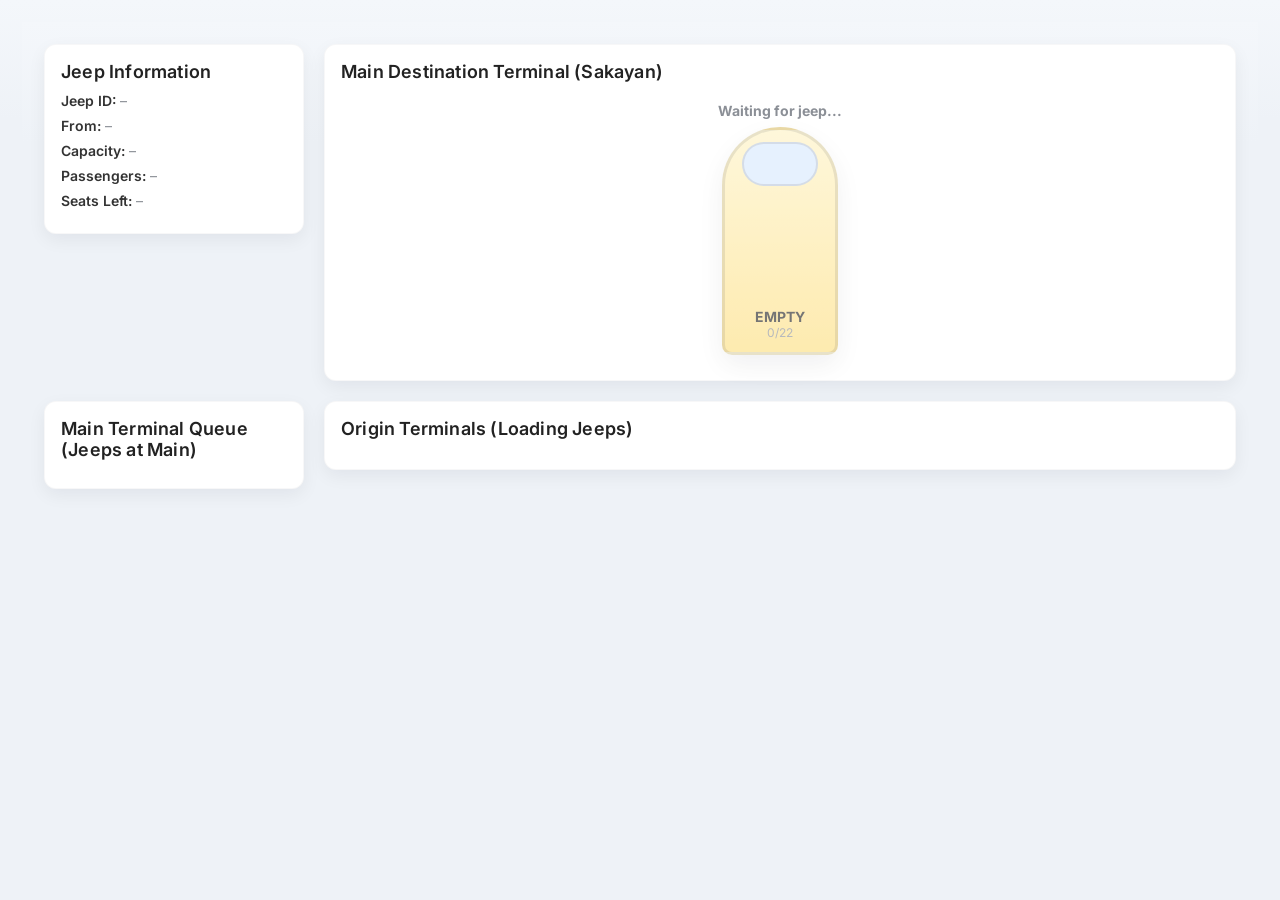
<file: templates/mainterminal.html>
<!DOCTYPE html>
<html lang="en">
<head>
  <meta charset="UTF-8" />
  <title>Jeep Terminal - 4 Terminals + Main Destination</title>

  <style>
  /* ---------- GLOBAL ---------- */
  @import url('https://fonts.googleapis.com/css2?family=Inter:wght@300;400;600;700&display=swap');

  :root{
    --bg:#f4f7fb;
    --card:#ffffff;
    --muted:#8b8f96;
    --accent:#4a6cf7;
    --jeep-yellow:#ffdf7a;
    --panel-radius:12px;
    --soft-shadow: 0 6px 18px rgba(16,24,40,0.06);
  }

  html,body{
    height:100%;
    margin:0;
    font-family:"Inter", Arial, sans-serif;
    background: linear-gradient(180deg,var(--bg), #eef2f7 120px);
    color:#222;
    -webkit-font-smoothing:antialiased;
    -moz-osx-font-smoothing:grayscale;
    padding:22px;
    box-sizing:border-box;
  }

  h3{
    margin:0 0 10px 0;
    font-size:18px;
    font-weight:600;
    color:#222;
    letter-spacing:0.2px;
  }

  /* ---------- GRID LAYOUT ---------- */
  .layout{
    display:grid;
    grid-template-columns:260px 1fr;
    grid-template-rows:auto auto;
    grid-template-areas:
      "info main"
      "queue origin";
    gap:20px;
    align-items:start;
  }

  .panel, .panel1{
    background:var(--card);
    border-radius:var(--panel-radius);
    padding:16px;
    box-shadow:var(--soft-shadow);
    border: 1px solid rgba(16,24,40,0.03);
  }

  #infoPanel{ grid-area:info; }
  #mainTerminalPanel{ grid-area:main; }
  #queuePanel{ grid-area:queue; }
  #originPanel{ grid-area:origin; }

  /* ---------- INFO PANEL ---------- */
  #infoPanel p{
    margin:8px 0;
    color:var(--muted);
    font-size:14px;
  }
  #infoPanel strong{ color:#333; font-weight:600; }

  /* ---------- JEEP (vertical base) ---------- */
  .jeep-vertical, .main-jeep, .origin-jeep {
    transition: transform .18s ease, box-shadow .18s ease;
    cursor:pointer;
  }
  .jeep-vertical:hover, .main-jeep:hover, .origin-jeep:hover{
    transform: translateY(-4px) scale(1.02);
    box-shadow: 0 10px 30px rgba(16,24,40,0.12);
  }

  /* base vertical jeep (portrait) */
  .jeep-vertical{
    width:90px;
    height:180px;
    border-radius:60px 60px 12px 12px;
    border:2px solid rgba(0,0,0,0.12);
    background: linear-gradient(180deg,#fffef0,#fff9c4);
    display:flex;
    flex-direction:column;
    align-items:center;
    justify-content:flex-end;
    padding-bottom:10px;
    position:relative;
    box-shadow: inset 0 -6px 12px rgba(0,0,0,0.02);
  }
  .jeep-vertical::before{
    content:"";
    position:absolute;
    top:10px;
    left:50%;
    transform:translateX(-50%);
    width:62px;
    height:36px;
    background:#d7e9ff;
    border:2px solid rgba(0,0,0,0.14);
    border-radius:20px;
  }
  .terminal-label{ font-size:12px; color:var(--muted); margin-bottom:4px; }
  .jeep-id{ font-weight:700; font-size:14px; color:#222; }
  .jeep-count{ font-size:12px; color:var(--muted); }

  /* flip styling kept (top jeeps show back view) */
  .jeep-flip{ transform: scaleY(-1); }
  .jeep-flip .terminal-label,
  .jeep-flip .jeep-id,
  .jeep-flip .jeep-count { transform: scaleY(-1); }

  /* ---------- MAIN JEEP — centered perfectly ---------- */
  .main-jeep-wrapper{
    display:flex;
    justify-content:center;
    align-items:center;      /* vertical center */
    height:260px;            /* gives vertical space to center in panel */
    padding:6px 0;
  }

  /* ensure responsive smaller heights still center */
  @media (max-height:620px){
    .main-jeep-wrapper{ height:200px; }
  }
  @media (max-width:720px){
    .layout{ grid-template-columns:1fr; grid-template-areas:"info" "main" "queue" "origin"; }
    .main-jeep-wrapper{ height:220px; }
  }

  .main-jeep-box{ display:flex; flex-direction:column; align-items:center; gap:8px; }
  .main-jeep-label{ font-weight:700; color:var(--muted); font-size:14px; }

  .main-jeep{
    width:110px;
    height:210px;
    border-radius:70px 70px 12px 12px;
    border:3px solid rgba(0,0,0,0.14);
    background: linear-gradient(180deg, #fff3c2, var(--jeep-yellow));
    display:flex;
    flex-direction:column;
    align-items:center;
    justify-content:flex-end;
    padding-bottom:12px;
    position:relative;
    box-shadow: 0 10px 28px rgba(16,24,40,0.10);
  }
  .main-jeep::before{
    content:"";
    position:absolute;
    top:12px;
    left:50%;
    transform:translateX(-50%);
    width:72px;
    height:40px;
    background:#d7e9ff;
    border-radius:24px;
    border:2px solid rgba(0,0,0,0.14);
  }
  .main-jeep-empty{ opacity:0.62; filter:grayscale(.05); }

  /* ---------- QUEUE (horizontal cars) ---------- */
  .queue-cars{ display:flex; gap:12px; flex-wrap:wrap; margin-top:12px; align-items:center; }
  .jeep-horizontal{
    min-width:150px;
    height:84px;
    border-radius:18px 50px 50px 18px;
    border:2px solid rgba(0,0,0,0.10);
    background: linear-gradient(90deg,#fffef0,#fff9c4);
    display:flex;
    flex-direction:column;
    justify-content:center;
    align-items:flex-start;
    padding:10px 14px;
    position:relative;
    box-shadow: inset 0 -6px 10px rgba(0,0,0,0.02);
  }
  .jeep-horizontal::before{
    content:"";
    position:absolute;
    left:10px;
    top:50%;
    transform:translateY(-50%);
    width:28px;
    height:38px;
    background:#d7e9ff;
    border-radius:8px;
    border:2px solid rgba(0,0,0,0.14);
  }
  .jeep-horizontal .jeep-id{ font-weight:700; margin-left:36px; font-size:13px; }
  .jeep-horizontal .jeep-count{ margin-left:36px; color:var(--muted); font-size:13px; }

  /* ---------- ORIGIN GRID & ORIGIN JEEPS ---------- */
  .jeep-grid{
    display:grid;
    grid-template-columns:repeat(2, 1fr);
    gap:18px 22px;
    justify-items:center;
    margin-top:14px;
  }

  .origin-jeep{
    width:120px;
    height:200px;
    border-radius:70px 70px 12px 12px;
    background: linear-gradient(180deg,#fffdf0,#fff4c9);
    border:2px solid rgba(0,0,0,0.08);
    display:flex;
    flex-direction:column;
    align-items:center;
    justify-content:flex-end;
    padding-bottom:14px;
    position:relative;
    box-shadow: 0 6px 18px rgba(16,24,40,0.06);
  }
  .origin-jeep::before{
    content:"";
    position:absolute;
    top:10px;
    left:50%;
    transform:translateX(-50%);
    width:62px;
    height:36px;
    background:#d7e9ff;
    border-radius:16px;
    border:2px solid rgba(0,0,0,0.12);
  }
  .origin-label{ font-size:12px; font-weight:700; margin-top:6px; color:#222; }
  .origin-plate{ font-size:12px; color:var(--muted); margin-top:6px; }
  .origin-count{ font-size:13px; font-weight:600; margin-top:8px; color:#222; }

  /* ---------- MODAL & SEATS ---------- */
  .modal-bg{
    position:fixed; inset:0; display:none; align-items:center; justify-content:center;
    background: rgba(4,10,22,0.55); z-index:10000;
  }
  .modal{
    width:380px;
    background:var(--card);
    padding:20px;
    border-radius:12px;
    box-shadow: 0 18px 50px rgba(16,24,40,0.24);
  }
  .jeepney-layout{
    width:100%;
    background:#fafafb;
    padding:14px;
    border-radius:10px;
    border:1px solid rgba(0,0,0,0.06);
    margin-top:8px;
  }
  .jeepney-front{ display:flex; justify-content:space-between; margin-bottom:12px; }
  .driver-box{ flex:1; height:42px; background:#e6e9ee; border-radius:8px; display:flex; align-items:center; padding-left:10px; font-weight:700; color:#333; border:1px solid rgba(0,0,0,0.04); }
  .front-seats{ display:flex; gap:8px; }
  .seat-square{ width:38px; height:38px; border-radius:6px; display:flex; align-items:center; justify-content:center; position:relative; font-weight:700; color:#fff; }
  .seat-square .seat-num{ position:absolute; bottom:4px; right:6px; font-size:10px; opacity:0.95; text-shadow:0 1px 0 rgba(0,0,0,0.25); }
  .filled{ background:#2e8b57; }
  .empty{ background:#d0d4d8; color:#222; }

  .jeepney-row{ display:flex; justify-content:space-between; margin-bottom:8px; }

  .close-btn{
    margin-top:14px;
    width:100%;
    padding:10px;
    background:#ef5350;
    color:#fff; border:none; border-radius:8px; cursor:pointer; font-weight:700;
  }

  /* small helpers */
  .muted{ color:var(--muted); font-size:13px; }
</style>

</head>
<body>

<div class="layout">

  <!-- LEFT INFO PANEL -->
  <div class="panel" id="infoPanel">
    <h3>Jeep Information</h3>
    <p><strong>Jeep ID:</strong> <span id="infoId">–</span></p>
    <p><strong>From:</strong> <span id="infoLocation">–</span></p>
    <p><strong>Capacity:</strong> <span id="infoCap">–</span></p>
    <p><strong>Passengers:</strong> <span id="infoPass">–</span></p>
    <p><strong>Seats Left:</strong> <span id="infoLeft">–</span></p>
  </div>

  <!-- MAIN TERMINAL (sakayan) -->
  <div class="panel" id="mainTerminalPanel">
    <h3>Main Destination Terminal (Sakayan)</h3>
    <div class="main-jeep-wrapper">
      <div class="main-jeep-box">
        <div class="main-jeep-label" id="mainJeepLabel">Waiting for jeep...</div>
        <div class="main-jeep main-jeep-empty" id="mainJeepBox">
          <div class="jeep-id" id="mainJeepId">EMPTY</div>
          <div class="jeep-count" id="mainJeepCount">0/22</div>
        </div>
      </div>
    </div>
  </div>

  <!-- MAIN TERMINAL QUEUE -->
  <div class="panel" id="queuePanel">
    <h3>Main Terminal Queue (Jeeps at Main)</h3>
    <div class="queue-cars" id="queueCars"></div>
  </div>

  <!-- ORIGIN TERMINALS -->
  <div class="panel1" id="originPanel">
    <h3>Origin Terminals (Loading Jeeps)</h3>

    <div class="jeep-grid" id="originGrid"></div>

  </div>

</div>

<!-- MODAL -->
<div class="modal-bg" id="seatModalBg" role="dialog" aria-modal="true" aria-hidden="true" aria-labelledby="seatModalTitle">
  <div class="modal" id="seatModal">
    <h3 id="seatModalTitle">Seats – Jeep <span id="seatJeepId"></span></h3>
    <div id="seatLayout" aria-live="polite"></div>
    <div id="seatCounts" style="margin-top:8px; font-size:13px;"></div>
    <button class="close-btn" onclick="closeSeatModal()" aria-label="Close seat modal">Close</button>
  </div>
</div>

<script>
  const CAPACITY = 22;
  const TICK_MS = 2000;
  const MAIN_TERMINAL_ID = {{ main_terminal_id }};
  // 100% full bago umalis pabalik ng origin
  const MAIN_MIN_FILL = 1.0;

  // 4 origin displays (blue boxes)
  let originJeeps = {};   // dynamic terminal → jeep mapping

  // NOW: departedQueue represents REAL queue at MAIN terminal
  let departedQueue = [];
  let mainJeep = null;      // kasalukuyang nasa main

  // UI refs
  const jeepElems = document.querySelectorAll(".jeep-vertical");
  const queueCarsEl = document.getElementById("queueCars");
  const mainJeepBox = document.getElementById("mainJeepBox");
  const mainJeepLabel = document.getElementById("mainJeepLabel");
  const mainJeepIdEl = document.getElementById("mainJeepId");
  const mainJeepCountEl = document.getElementById("mainJeepCount");

  const infoId = document.getElementById("infoId");
  const infoLocation = document.getElementById("infoLocation");
  const infoCap = document.getElementById("infoCap");
  const infoPass = document.getElementById("infoPass");
  const infoLeft = document.getElementById("infoLeft");

  const seatModalBg = document.getElementById("seatModalBg");
  const seatLayout = document.getElementById("seatLayout");
  const seatJeepId = document.getElementById("seatJeepId");
  const seatCounts = document.getElementById("seatCounts");

  /* ------------------- MODAL / SEAT RENDERING (Improved) ------------------- */

  // Build a single seat DOM node with seat number and filled state
  function createSeatNode(index, filled) {
    const node = document.createElement("div");
    node.className = `seat-square ${filled ? "filled" : "empty"}`;
    node.setAttribute("role", "img");
    node.setAttribute("aria-label", `Seat ${index + 1}: ${filled ? "occupied" : "empty"}`);

    const num = document.createElement("div");
    num.className = "seat-num";
    num.textContent = index + 1;
    node.appendChild(num);

    return node;
  }

  function showSeatModal(j) {
    if (!j) return;
    const capacity = (j.capacity == null ? CAPACITY : j.capacity);
    const taken = Math.max(0, Math.min(j.passengers == null ? 0 : j.passengers, capacity));

    seatJeepId.textContent = j.id ?? "–";
    seatLayout.innerHTML = ""; // clear old content

    const layout = document.createElement("div");
    layout.className = "jeepney-layout";

    // Front: driver + two front seats
    const front = document.createElement("div");
    front.className = "jeepney-front";
    const driver = document.createElement("div");
    driver.className = "driver-box";
    driver.textContent = "Driver";
    front.appendChild(driver);

    const frontSeats = document.createElement("div");
    frontSeats.className = "front-seats";
    frontSeats.appendChild(createSeatNode(0, 0 < taken));
    frontSeats.appendChild(createSeatNode(1, 1 < taken));
    front.appendChild(frontSeats);
    layout.appendChild(front);

    // Remaining seats (pairs)
    let index = 2;
    const remaining = Math.max(0, capacity - 2);
    const rows = Math.ceil(remaining / 2);
    for (let r = 0; r < rows; r++) {
      const row = document.createElement("div");
      row.className = "jeepney-row";
      row.appendChild(createSeatNode(index, index < taken));
      index++;
      row.appendChild(createSeatNode(index, index < taken));
      index++;
      layout.appendChild(row);
    }

    seatLayout.appendChild(layout);

    // seat counts (text)
    seatCounts.textContent = `${taken} / ${capacity} passengers`;

    // show modal
    seatModalBg.style.display = "flex";
    seatModalBg.setAttribute("aria-hidden", "false");
  }

  function closeSeatModal() {
    seatModalBg.style.display = "none";
    seatModalBg.setAttribute("aria-hidden", "true");
  }

  // allow Esc to close modal
  document.addEventListener("keydown", (e) => {
    if (e.key === "Escape") closeSeatModal();
  });

  /* ------------------- INFO PANEL ------------------- */

  function clearInfo() {
    infoId.textContent = "–";
    infoLocation.textContent = "–";
    infoCap.textContent = "–";
    infoPass.textContent = "–";
    infoLeft.textContent = "–";
  }

  function updateInfo(j) {
    if (!j) return;
    infoId.textContent = j.id ?? "–";
    infoLocation.textContent = j.terminalName || j.originName || "Main Terminal";
    infoCap.textContent = j.capacity ?? CAPACITY;
    infoPass.textContent = j.passengers ?? 0;
    infoLeft.textContent = (j.capacity ?? CAPACITY) - (j.passengers ?? 0);
  }

  /* ------------------- RENDERING ------------------- */

  function renderMainJeep() {
    if (!mainJeep) {
      mainJeepBox.classList.add("main-jeep-empty");
      mainJeepIdEl.textContent = "EMPTY";
      mainJeepCountEl.textContent = "0/22";
      mainJeepLabel.textContent = "Waiting for jeep...";

      // Jeep Information panel: nothing at main
      clearInfo();
      return;
    }

    mainJeepBox.classList.remove("main-jeep-empty");
    mainJeepIdEl.textContent = `Jeep ${mainJeep.id}`;
    mainJeepCountEl.textContent = `${mainJeep.passengers}/${mainJeep.capacity}`;

    if (mainJeep.phase === "unloading") {
      mainJeepLabel.textContent = `Unloading (from ${mainJeep.originName})`;
    } else {
      mainJeepLabel.textContent = `Loading (to ${mainJeep.originName})`;
    }

    // Always sync Jeep Information with the jeep at Main Terminal
    updateInfo(mainJeep);
  }

  function renderQueue() {
    queueCarsEl.innerHTML = "";
    departedQueue.forEach(j => {
      const d = document.createElement("div");
      d.className = "jeep-horizontal";
      d.innerHTML = `
        <div class="jeep-id">Jeep ${j.id}</div>
        <div class="jeep-count">${j.passengers}/${j.capacity}</div>
        <div style="font-size:11px;">At Main Terminal</div>
      `;
      d.onclick = () => {
        updateInfo(j);
        showSeatModal(j);
      };
      queueCarsEl.appendChild(d);
    });
  }

  function renderOriginJeeps() {
    const grid = document.getElementById("originGrid");
    grid.innerHTML = "";

    Object.values(originJeeps).forEach(j => {
      const el = document.createElement("div");
      el.className = "origin-jeep";
      el.dataset.terminal = j.terminalId;
      el.innerHTML = `
        <div class="origin-label">${j.terminalName}</div>
        <div class="origin-plate">${j.plate ? j.plate : "No Plate"}</div>
        <div class="origin-count">${j.passengers}/${j.capacity} seats</div>
        <div class="origin-from">From Terminal ${j.terminalId}</div>
      `;
      el.onclick = () => {
        updateInfo(j);
        showSeatModal(j);
      };
      grid.appendChild(el);
    });
  }

  /* ------------------- ARRIVAL LOGIC ------------------- */

  function jeepArrivesAtMain(incoming) {
    mainJeep = {
      id: incoming.id,
      originName: incoming.originName,
      originTerminalId: incoming.originTerminalId,
      passengers: incoming.passengers,
      capacity: incoming.capacity,
      terminalName: "Main Terminal",
      phase: "unloading"
    };
  }

  /* ------------------- MAIN CYCLE ------------------- */

  function simulateMain() {
    // If no jeep at main → take next from queue
    if (!mainJeep && departedQueue.length > 0) {
      jeepArrivesAtMain(departedQueue.shift());
    }

    if (!mainJeep) return;

    if (mainJeep.phase === "unloading") {
      // remove 1-2 passengers (random for realism)
      const remove = 1 + Math.floor(Math.random() * 2);
      mainJeep.passengers = Math.max(0, (mainJeep.passengers || 0) - remove);

      // persist to backend (best-effort)
      fetch(`/api/terminal/${MAIN_TERMINAL_ID}/jeepneys/${mainJeep.id}/passengers`, {
        method: "PATCH",
        headers: { "Content-Type": "application/json" },
        body: JSON.stringify({ passengers: mainJeep.passengers })
      }).catch(err => console.error("Failed to update passengers (unload)", err));

      if (mainJeep.passengers === 0) {
        mainJeep.phase = "loading";
      }
    }

    else if (mainJeep.phase === "loading") {
      // add 1-2 passengers
      const add = 1 + Math.floor(Math.random() * 2);
      mainJeep.passengers = Math.min(mainJeep.capacity || CAPACITY, (mainJeep.passengers || 0) + add);

      // persist to backend (best-effort)
      fetch(`/api/terminal/${MAIN_TERMINAL_ID}/jeepneys/${mainJeep.id}/passengers`, {
        method: "PATCH",
        headers: { "Content-Type": "application/json" },
        body: JSON.stringify({ passengers: mainJeep.passengers })
      }).catch(err => console.error("Failed to update passengers (load)", err));

      const needed = (mainJeep.capacity || CAPACITY) * MAIN_MIN_FILL;

      if (mainJeep.passengers >= needed) {
        // MAIN → ORIGIN departure
        fetch("/api/trips/depart-from-main", {
          method: "POST",
          headers: { "Content-Type": "application/json" },
          body: JSON.stringify({
            jeepney_id: mainJeep.id,
            passengers: mainJeep.passengers
          })
        })
        .then(r => {
          if (!r.ok) return r.json().then(x => { throw x; });
          return r.json();
        })
        .then(() => {
          // after one full cycle, reload data
          loadOriginJeepsFromDB();
          loadMainQueueFromDB();
        })
        .catch(err => console.error("Error depart-from-main:", err));

        mainJeep = null;
      }
    }
  }

  /* ------------------- TICK ------------------- */

  function tick() {
    simulateMain();
    renderOriginJeeps();
    renderQueue();
    renderMainJeep();
  }

  if (!window.__mainTerminalTickId) {
    window.__mainTerminalTickId = setInterval(tick, TICK_MS);
  }
  /* ------------------- LOAD INITIAL DATA ------------------- */

  jeepElems.forEach(el => {
    el.addEventListener("click", () => {
      const idx = parseInt(el.dataset.index, 10);
      const j = originJeeps[idx];
      if (!j || !j.id) return;
      updateInfo(j);
      showSeatModal(j);
    });
  });

  mainJeepBox.addEventListener("click", () => {
    if (!mainJeep) return;
    updateInfo(mainJeep);
    showSeatModal(mainJeep);
  });

  // Load the 4 "origin jeeps" (summary of latest departed jeeps heading to main)
  function loadOriginJeepsFromDB() {
    fetch("/api/main/origin-jeeps")
      .then(r => r.json())
      .then(data => {

        originJeeps = {}; // reset

        data.forEach(row => {
          originJeeps[row.terminal_id] = {
            id: row.jeepney_id,
            terminalId: row.terminal_id,
            terminalName: row.terminal_name,
            plate: row.plate_number,
            passengers: row.passengers ?? 0,
            capacity: row.capacity ?? CAPACITY
          };
        });

        renderOriginJeeps();
      })
      .catch(err => console.error("Origin load error:", err));
  }


  // NEW: load REAL queue at main from DB
  function loadMainQueueFromDB() {
    fetch(`/api/terminal/${MAIN_TERMINAL_ID}/queue`)
      .then(r => r.json())
      .then(data => {
        departedQueue.length = 0;

        data.forEach(row => {
          const capacity = row.capacity ?? CAPACITY;
          const passengers = row.passengers ?? 0;

          departedQueue.push({
            id: row.jeepney_id,
            originName: "Main Terminal Queue",
            originTerminalId: MAIN_TERMINAL_ID,
            passengers,
            capacity,
            terminalName: "Main Terminal"
          });
        });

        // If no jeep currently at main, pull first from queue
        if (!mainJeep && departedQueue.length > 0) {
          jeepArrivesAtMain(departedQueue.shift());
        }

        renderQueue();
        renderMainJeep();
      })
      .catch(err => console.error("Error loading main queue:", err));
  }

  // initial load
  loadOriginJeepsFromDB();
  loadMainQueueFromDB();
</script>

</body>
</html>
</file>
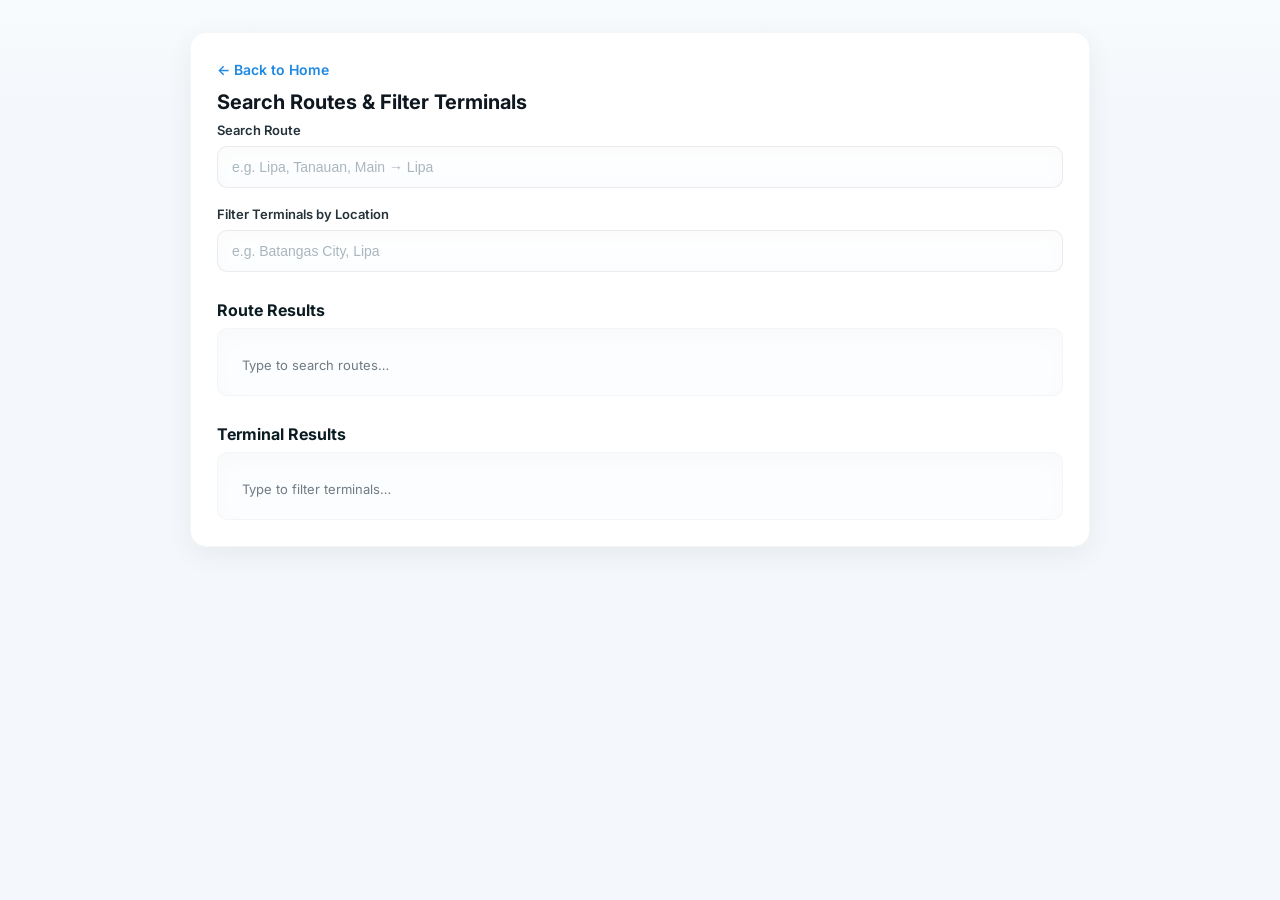
<file: templates/search.html>
<!DOCTYPE html>
<html lang="en">
<head>
  <meta charset="UTF-8">
  <title>Search Routes & Terminals</title>

  <style>
  /* ---------- Typography + Theme ---------- */
  @import url('https://fonts.googleapis.com/css2?family=Inter:wght@300;400;600;700&display=swap');

  :root{
    --bg:#f4f7fb;
    --card:#ffffff;
    --muted:#707b83;
    --accent:#1e88e5;
    --accent-600:#1667c6;
    --soft-shadow: 0 8px 28px rgba(16,24,40,0.06);
    --radius:12px;
  }

  *{ box-sizing:border-box; }
  html,body{ height:100%; margin:0; font-family:"Inter", system-ui, -apple-system, "Segoe UI", Roboto, "Helvetica Neue", Arial; -webkit-font-smoothing:antialiased; -moz-osx-font-smoothing:grayscale; }

  body{
    background: linear-gradient(180deg, #f7fbfd 0%, var(--bg) 120px);
    padding:32px;
    color:#14202b;
  }

  /* ---------- Card container ---------- */
  .card{
    max-width:900px;
    margin: 0 auto;
    background: var(--card);
    padding: 26px;
    border-radius: calc(var(--radius) + 4px);
    box-shadow: var(--soft-shadow);
    border: 1px solid rgba(16,24,40,0.04);
  }

  h2{
    margin:0 0 8px 0;
    font-size:20px;
    font-weight:700;
    color:#0f1720;
  }

  .back{
    display:inline-block;
    margin-bottom:12px;
    text-decoration:none;
    color:var(--accent);
    font-weight:600;
    font-size:14px;
  }
  .back:hover{ color:var(--accent-600); text-decoration:underline; }

  /* ---------- Inputs ---------- */
  .input-group{ margin-bottom:18px; }
  label{
    display:block;
    font-size:13px;
    font-weight:600;
    color:#24323a;
    margin-bottom:8px;
  }

  input[type="text"]{
    width:100%;
    padding:12px 14px;
    font-size:14px;
    border-radius:10px;
    border:1px solid rgba(16,24,40,0.08);
    background: linear-gradient(180deg,#fff,#fbfdff);
    box-shadow: 0 6px 18px rgba(16,24,40,0.02) inset;
    outline:none;
    transition: box-shadow .12s ease, border-color .12s ease, transform .06s ease;
  }

  input[type="text"]::placeholder{ color:#aab6bd; }
  input[type="text"]:focus{
    border-color: var(--accent-600);
    box-shadow: 0 6px 18px rgba(30,136,229,0.08);
    transform: translateY(-1px);
  }

  /* ---------- Result sections ---------- */
  .result-section{ margin-top:28px; }
  .result-section h3{ margin:0 0 8px 0; font-size:16px; color:#0b1b22; }

  ul{
    margin:0;
    padding:10px;
    background:#fbfdff;
    border-radius:10px;
    border:1px solid rgba(16,24,40,0.03);
    list-style:none;
    box-shadow: 0 8px 20px rgba(16,24,40,0.02) inset;
  }

  li{
    padding:12px 14px;
    border-radius:8px;
    display:flex;
    justify-content:space-between;
    gap:12px;
    align-items:flex-start;
    transition: background .12s ease, transform .08s ease;
  }

  li + li{ margin-top:10px; }

  li:hover{
    background: linear-gradient(90deg,#ffffff,#f7fbff);
    transform: translateY(-4px);
    box-shadow: 0 10px 30px rgba(16,24,40,0.04);
  }

  li strong{ font-size:15px; color:#102329; display:block; }
  .small{ font-size:13px; color:var(--muted); display:block; margin-top:6px; }

  /* right-hand small metadata block */
  .meta {
    text-align:right;
    min-width:120px;
    font-size:13px;
    color:var(--muted);
  }

  /* empty / placeholder items */
  .placeholder {
    color:var(--muted);
    font-style:italic;
    padding:14px;
  }

  /* ---------- Responsive tweaks ---------- */
  @media (max-width:760px){
    .card{ padding:18px; margin:8px; }
    .meta{ display:block; text-align:left; margin-top:8px; }
    li{ flex-direction:column; align-items:flex-start; }
  }

  /* ---------- subtle helpers ---------- */
  .highlight {
    background: linear-gradient(90deg,#f2fbff,#fffef6);
    border-left:4px solid var(--accent);
    padding-left:10px;
  }
</style>

</head>
<body>

<div class="card">

  <a class="back" href="{{ url_for('commuter') }}">← Back to Home</a>

  <h2>Search Routes & Filter Terminals</h2>

  <!-- ROUTE SEARCH -->
  <div class="input-group">
    <label>Search Route</label>
    <input type="text" id="routeInput" placeholder="e.g. Lipa, Tanauan, Main → Lipa">
  </div>

  <!-- TERMINAL FILTER -->
  <div class="input-group">
    <label>Filter Terminals by Location</label>
    <input type="text" id="terminalInput" placeholder="e.g. Batangas City, Lipa">
  </div>

  <!-- ROUTE RESULTS -->
  <div class="result-section">
    <h3>Route Results</h3>
    <ul id="routeResults"><li class="small">Type to search routes…</li></ul>
  </div>

  <!-- TERMINAL RESULTS -->
  <div class="result-section">
    <h3>Terminal Results</h3>
    <ul id="terminalResults"><li class="small">Type to filter terminals…</li></ul>
  </div>

</div>

<script>
  const routeInput = document.getElementById("routeInput");
  const terminalInput = document.getElementById("terminalInput");

  const routeResults = document.getElementById("routeResults");
  const terminalResults = document.getElementById("terminalResults");

  /* -------------------- ROUTE SEARCH -------------------- */
  routeInput.addEventListener("input", () => {
    const q = routeInput.value.trim();

    if (!q) {
      routeResults.innerHTML = '<li class="small">Type to search routes…</li>';
      return;
    }

    fetch(`/api/search/routes?q=${encodeURIComponent(q)}`)
      .then(res => res.json())
      .then(data => {
        if (data.length === 0) {
          routeResults.innerHTML = '<li>No routes found.</li>';
          return;
        }

        routeResults.innerHTML = "";
        data.forEach(r => {
          routeResults.innerHTML += `
            <li>
              <strong>${r.route_name}</strong><br>
              <span class="small">From: ${r.start_terminal} → To: ${r.end_terminal}</span>
            </li>
          `;
        });
      });
  });

  /* -------------------- TERMINAL FILTER -------------------- */
  terminalInput.addEventListener("input", () => {
    const loc = terminalInput.value.trim();

    if (!loc) {
      terminalResults.innerHTML = '<li class="small">Type to filter terminals…</li>';
      return;
    }

    fetch(`/api/terminals/filter?location=${encodeURIComponent(loc)}`)
      .then(res => res.json())
      .then(data => {
        if (data.length === 0) {
          terminalResults.innerHTML = '<li>No terminals found.</li>';
          return;
        }

        terminalResults.innerHTML = "";
        data.forEach(t => {
          terminalResults.innerHTML += `
            <li>
              <strong>${t.terminal_name}</strong><br>
              <span class="small">Location: ${t.location}</span><br>
              <span class="small">ID: ${t.terminal_id}</span>
            </li>
          `;
        });
      });
  });
</script>

</body>
</html>
</file>
